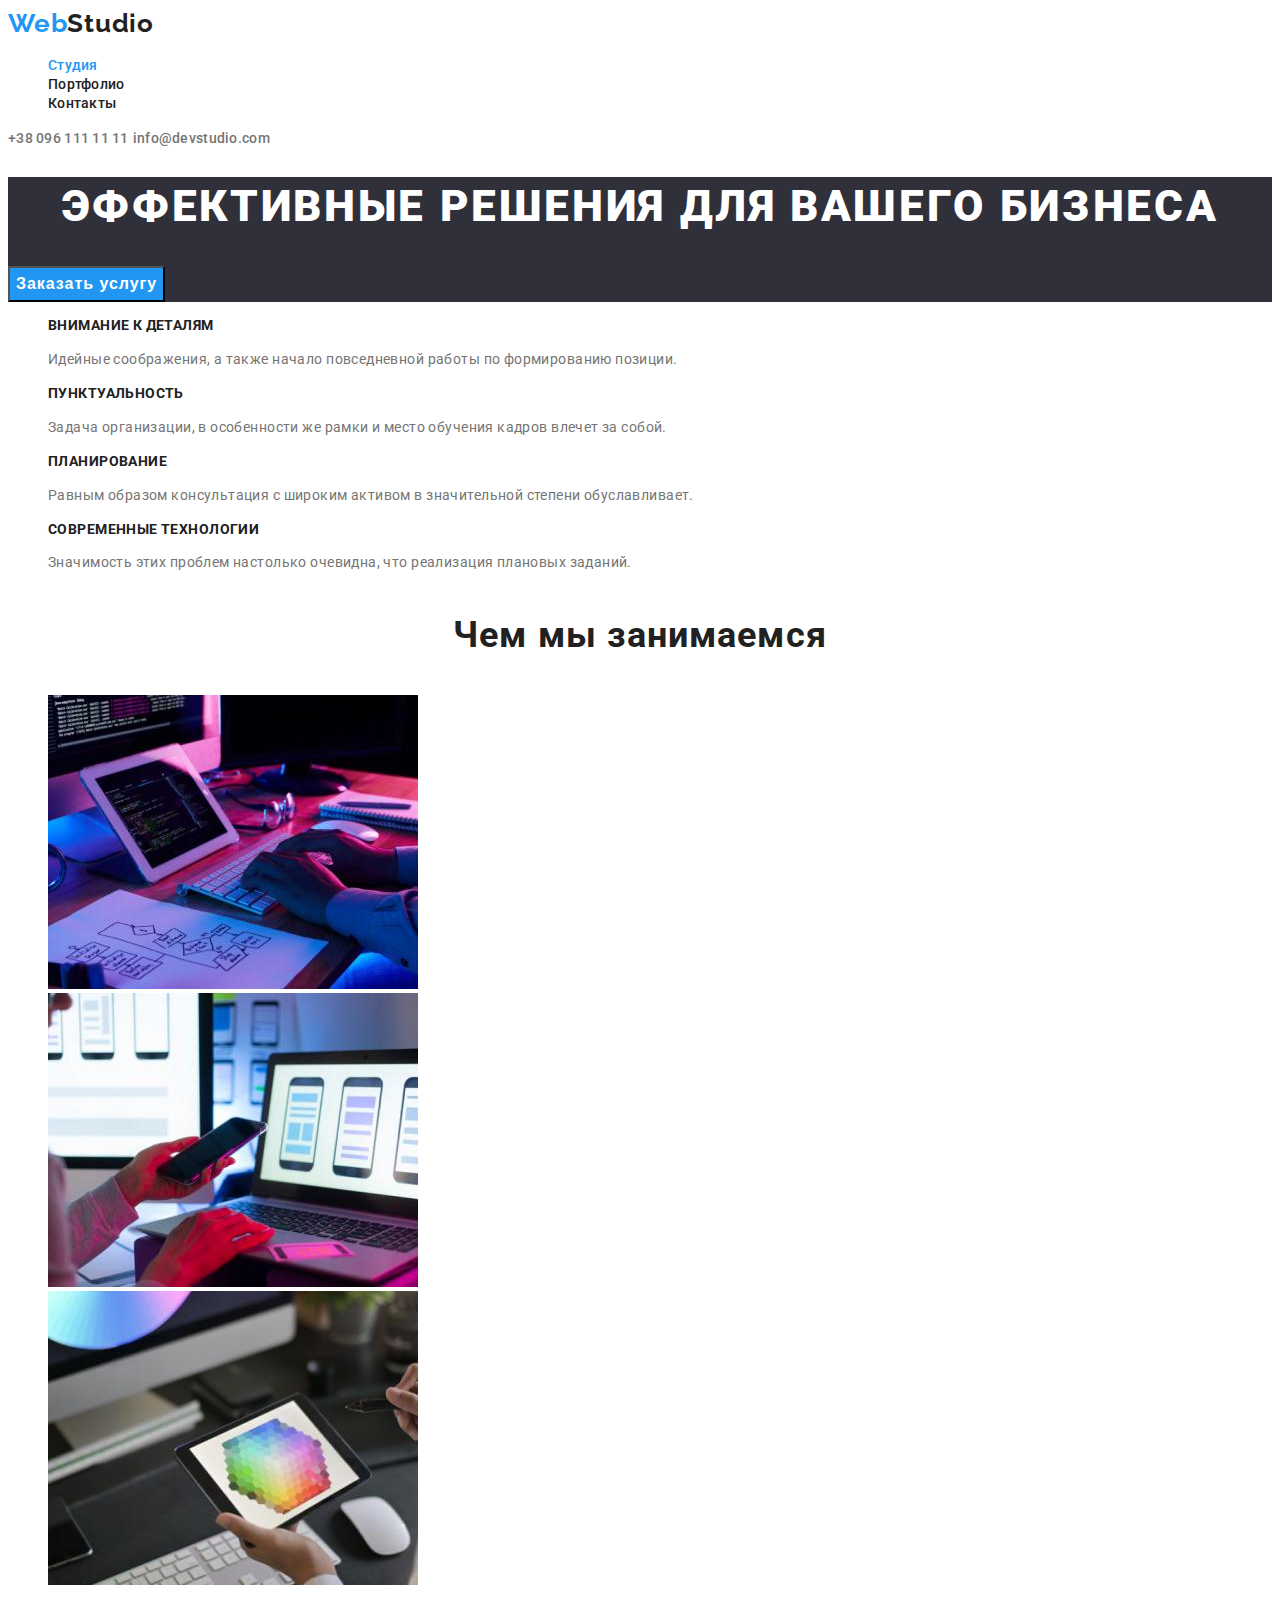
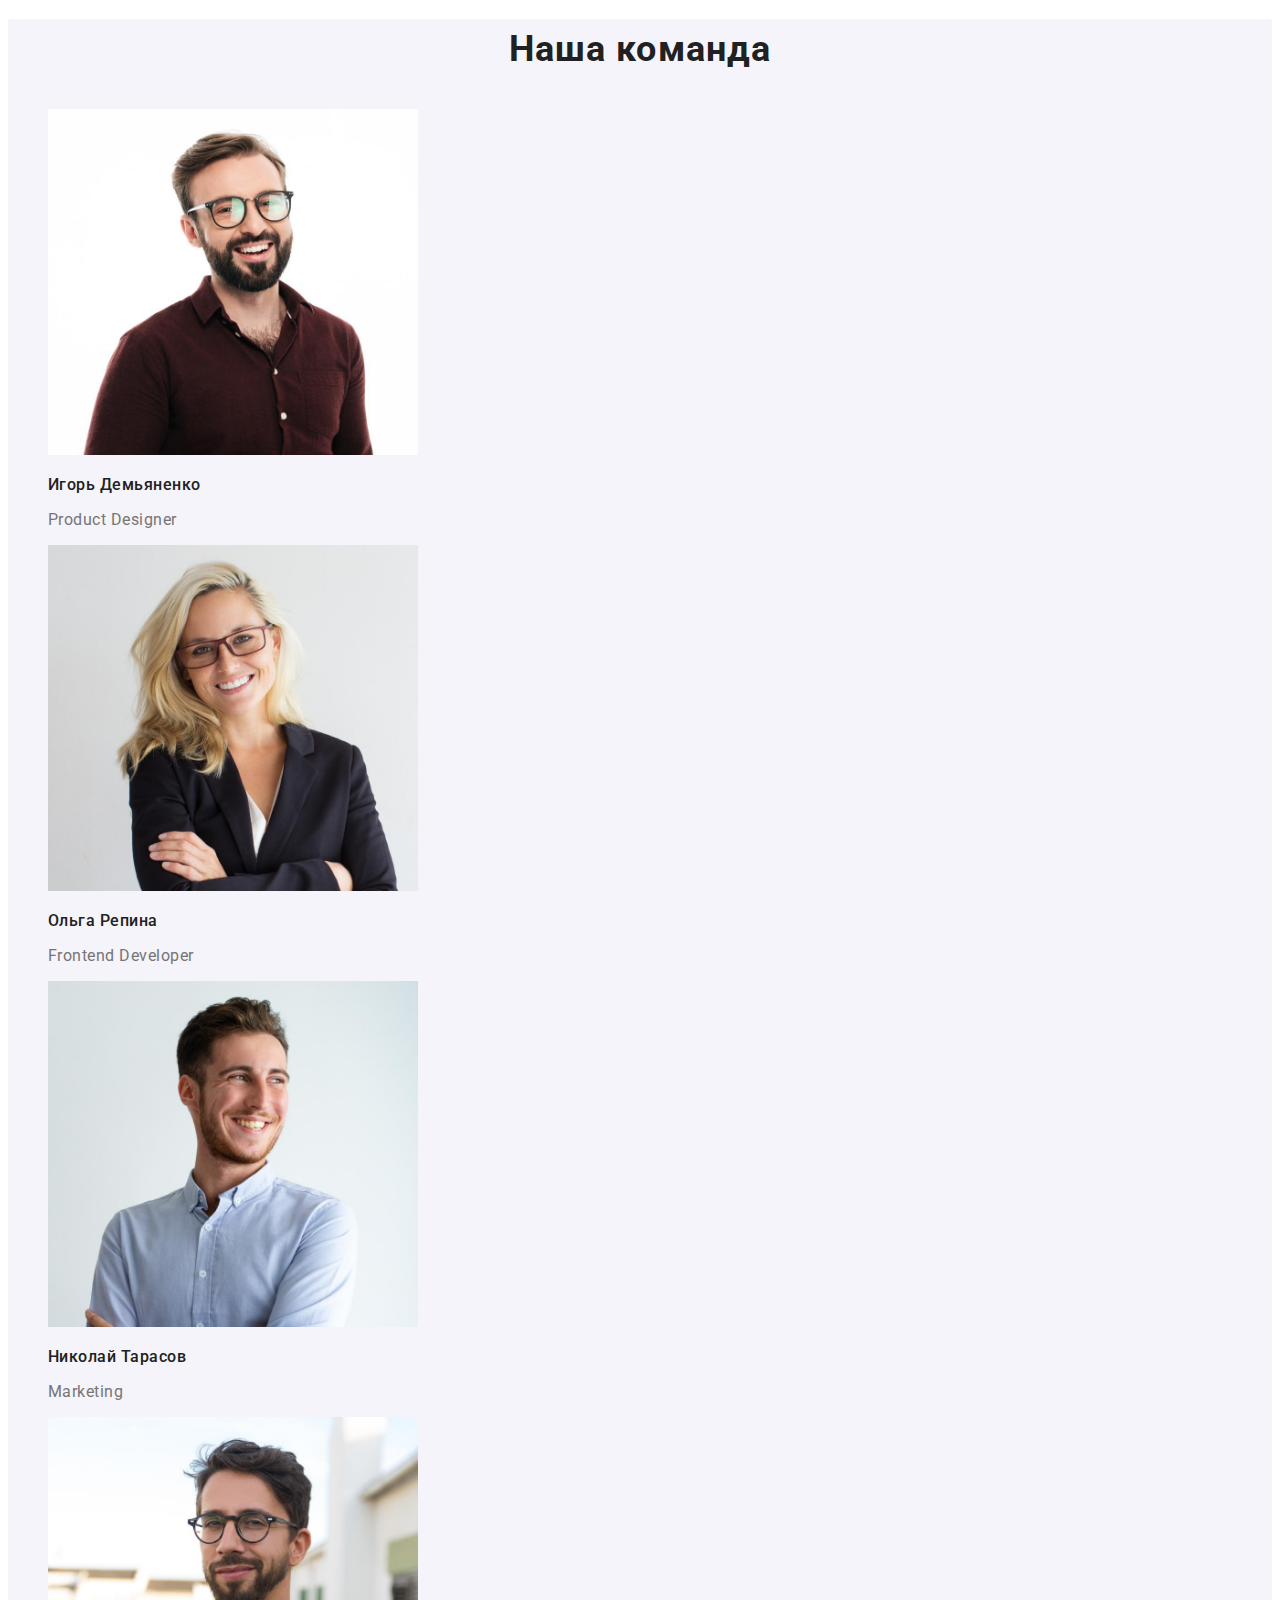
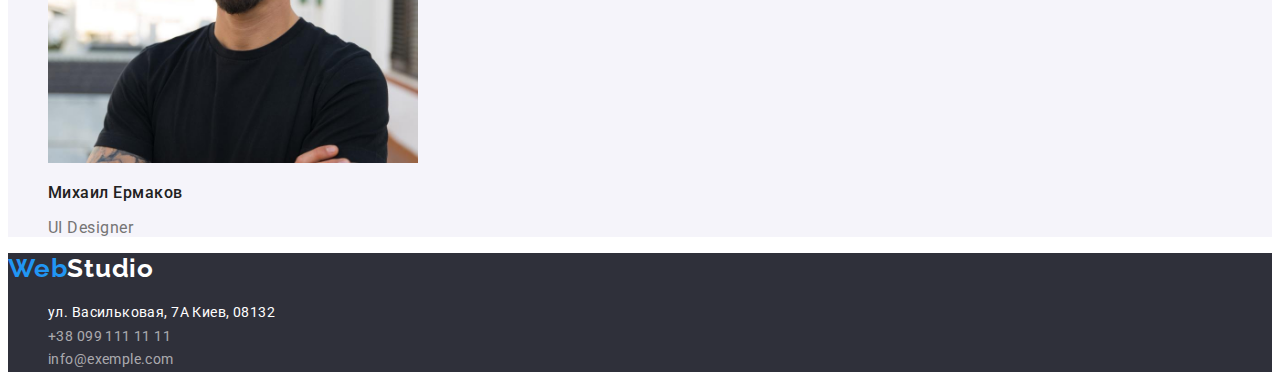
<file: index.html>
<!DOCTYPE html>
<html lang="ru">
  <head>
    <link
      rel="stylesheet"
      href="https://cdnjs.cloudflare.com/ajax/libs/modern-normalize/1.1.0/modern-normalize.min.css"
      integrity="sha512-wpPYUAdjBVSE4KJnH1VR1HeZfpl1ub8YT/NKx4PuQ5NmX2tKuGu6U/JRp5y+Y8XG2tV+wKQpNHVUX03MfMFn9Q=="
      crossorigin="anonymous"
      referrerpolicy="no-referrer"
    />
    <meta charset="UTF-8" />
    <meta http-equiv="X-UA-Compatible" content="IE=edge" />
    <meta name="viewport" content="width=device-width, initial-scale=1.0" />
    <link rel="preconnect" href="https://fonts.googleapis.com" />
    <link rel="preconnect" href="https://fonts.gstatic.com" crossorigin />
    <link
      href="https://fonts.googleapis.com/css2?family=Raleway:wght@700&family=Roboto:wght@400;500;700;900&display=swap"
      rel="stylesheet"
    />
    <link rel="stylesheet" href="./css/styles.css" />
    <title>ВебСтудия</title>
  </head>

  <body>
    <header class="header">
      <nav class="header-nav">
        <a lang="en" href="" class="logo link">Web<span class="header-accent">Studio</span></a>
        <ul class="header-list list">
          <li class="header-item">
            <a href="" class="header-link current link">Студия</a>
          </li>
          <li class="header-item">
            <a href="./portfolio.html" class="header-link link">Портфолио</a>
          </li>
          <li class="header-item">
            <a href="" class="header-link link">Контакты</a>
          </li>
        </ul>
      </nav>
      <div class="header-contacts">
        <a href="tel:+380961111111" class="header-contacts-link link">+38 096 111 11 11</a>
        <a href="mailto:info@devstudio.com" class="header-contacts-link link">info@devstudio.com</a>
      </div>
    </header>

    <main>
      <section class="hero">
        <h1 class="hero-title">Эффективные решения для вашего бизнеса</h1>
        <button class="hero-button" type="button">Заказать услугу</button>
      </section>
      <section class="offer">
        <ul class="offer-list list">
          <li class="offer-item">
            <h3 class="offer-title">Внимание к деталям</h3>
            <p class="offer-text">
              Идейные соображения, а также начало повседневной работы по формированию позиции.
            </p>
          </li>
          <li class="offer-item">
            <h3 class="offer-title">Пунктуальность</h3>
            <p class="offer-text">
              Задача организации, в особенности же рамки и место обучения кадров влечет за собой.
            </p>
          </li>
          <li class="offer-item">
            <h3 class="offer-title">Планирование</h3>
            <p class="offer-text">
              Равным образом консультация с широким активом в значительной степени обуславливает.
            </p>
          </li>
          <li class="offer-item">
            <h3 class="offer-title">Современные технологии</h3>
            <p class="offer-text">
              Значимость этих проблем настолько очевидна, что реализация плановых заданий.
            </p>
          </li>
        </ul>
      </section>
      <section class="about">
        <h2 class="about-title">Чем мы занимаемся</h2>
        <ul class="about-list list">
          <li class="about-item">
            <img
              src="./images/programmer-working-img1.jpg"
              width="370"
              height="294"
              alt="Програмист"
            />
          </li>
          <li class="about-item">
            <img
              src="./images/web-ui-designer-img2.jpg"
              width="370"
              height="294"
              alt="Веб дизайнер"
            />
          </li>
          <li class="about-item">
            <img src="./images/creative-artist-img3.jpg" width="370" height="294" alt="Художник" />
          </li>
        </ul>
      </section>
      <section class="team">
        <h2 class="team-title">Наша команда</h2>
        <ul class="team-list list">
          <li class="team-item">
            <img
              src="./images/team-card-img1.jpg"
              alt="Дизайнер продукта"
              width="370"
              height="346"
            />
            <h3 class="team-member">Игорь Демьяненко</h3>
            <p class="team-text" lang="en">Product Designer</p>
          </li>
          <li class="team-item">
            <img src="./images/team-card-img2.jpg" alt="Разработчик" width="370" height="346" />
            <h3 class="team-member">Ольга Репина</h3>
            <p class="team-text" lang="en">Frontend Developer</p>
          </li>
          <li class="team-item">
            <img src="./images/team-card-img3.jpg" alt="Маркетолог" width="370" height="346" />
            <h3 class="team-member">Николай Тарасов</h3>
            <p class="team-text" lang="en">Marketing</p>
          </li>
          <li class="team-item">
            <img
              src="./images/team-card-img4.jpg"
              alt="Дизайнер интерфейса"
              width="370"
              height="346"
            />
            <h3 class="team-member">Михаил Ермаков</h3>
            <p class="team-text" lang="en">UI Designer</p>
          </li>
        </ul>
      </section>
    </main>

    <footer class="footer">
      <a lang="en" href="" class="logo link">Web<span class="footer-accent">Studio</span></a>
      <address class="footer-contacts">
        <ul class="footer-list list">
          <li class="footer-item">
            <a href="" class="footer-contacts-link link"> ул. Васильковая, 7А Киев, 08132</a>
          </li>
          <li class="footer-item">
            <a href="tel:+380991111111" class="footer-contacts-link light link"
              >+38 099 111 11 11</a
            >
          </li>
          <li class="footer-item">
            <a href="mailto:info@exemple.com" class="footer-contacts-link light link"
              >info@exemple.com</a
            >
          </li>
        </ul>
      </address>
    </footer>
  </body>
</html>
</file>
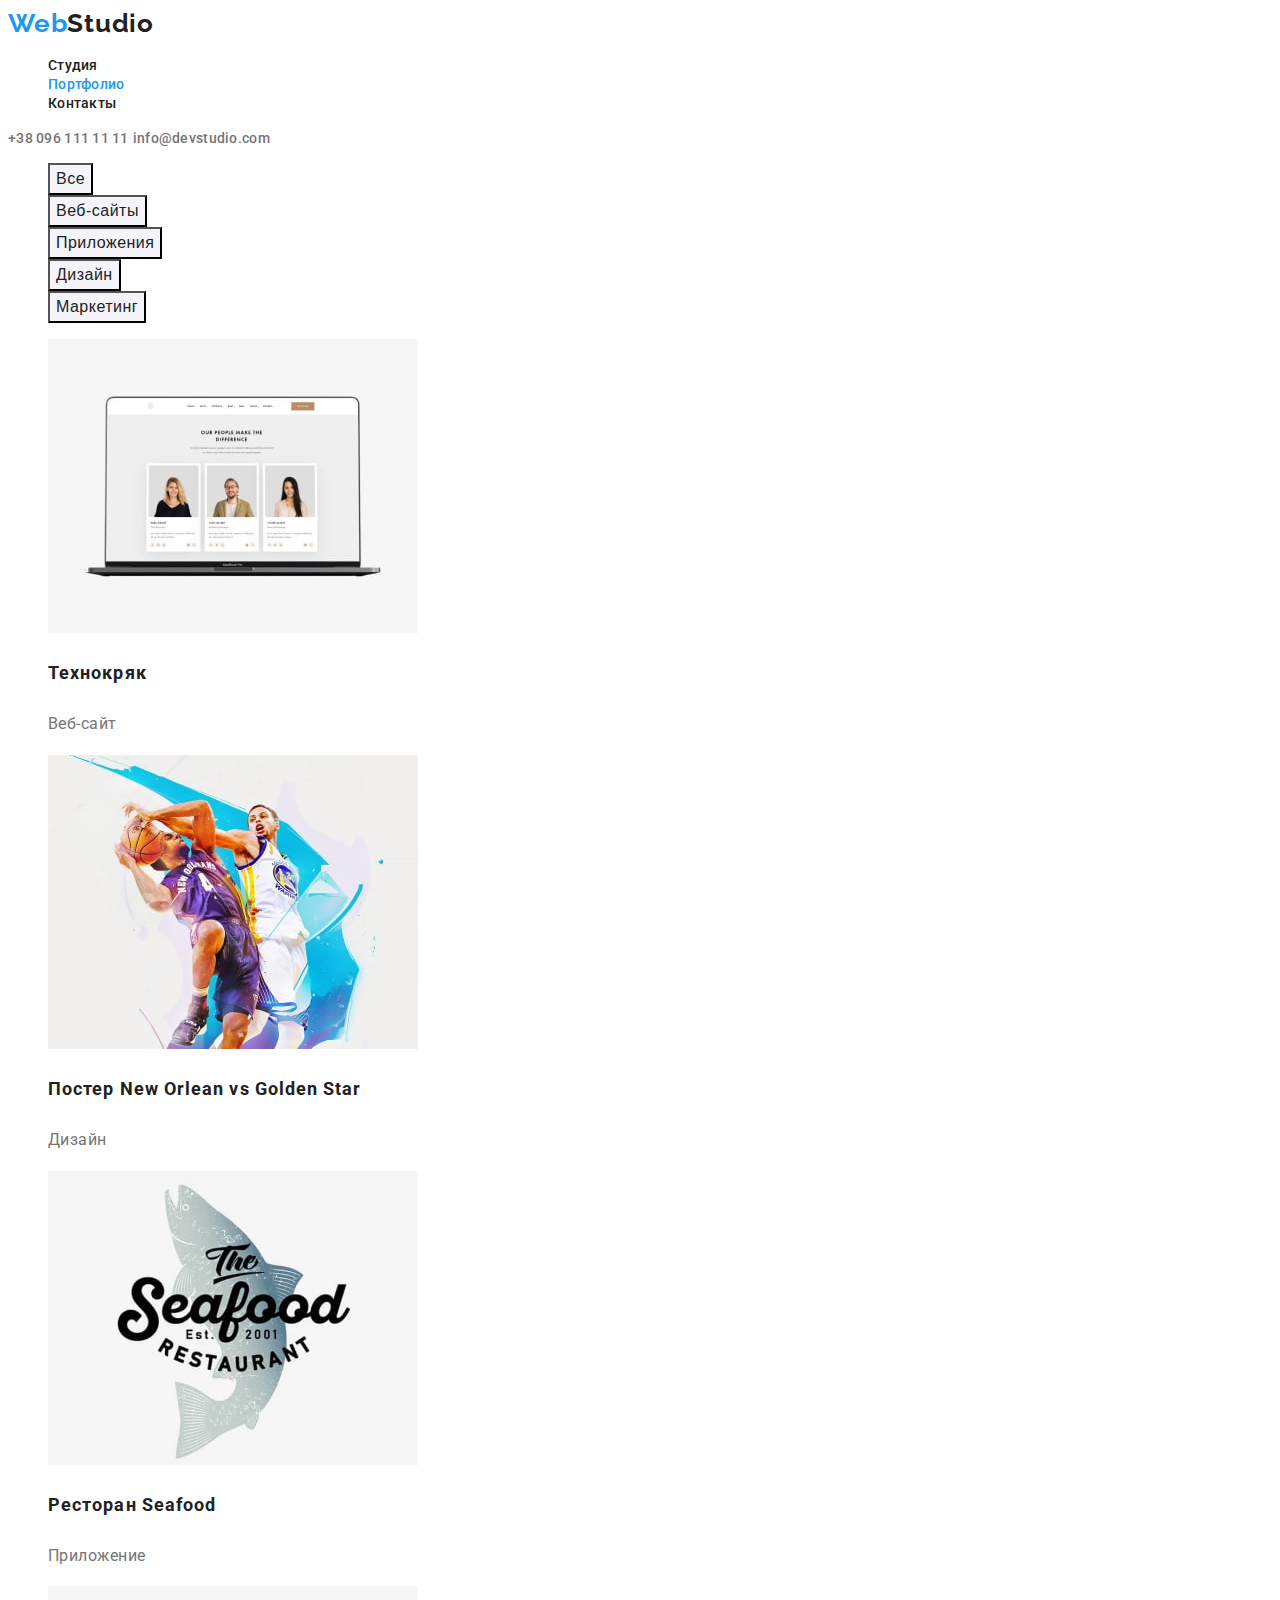
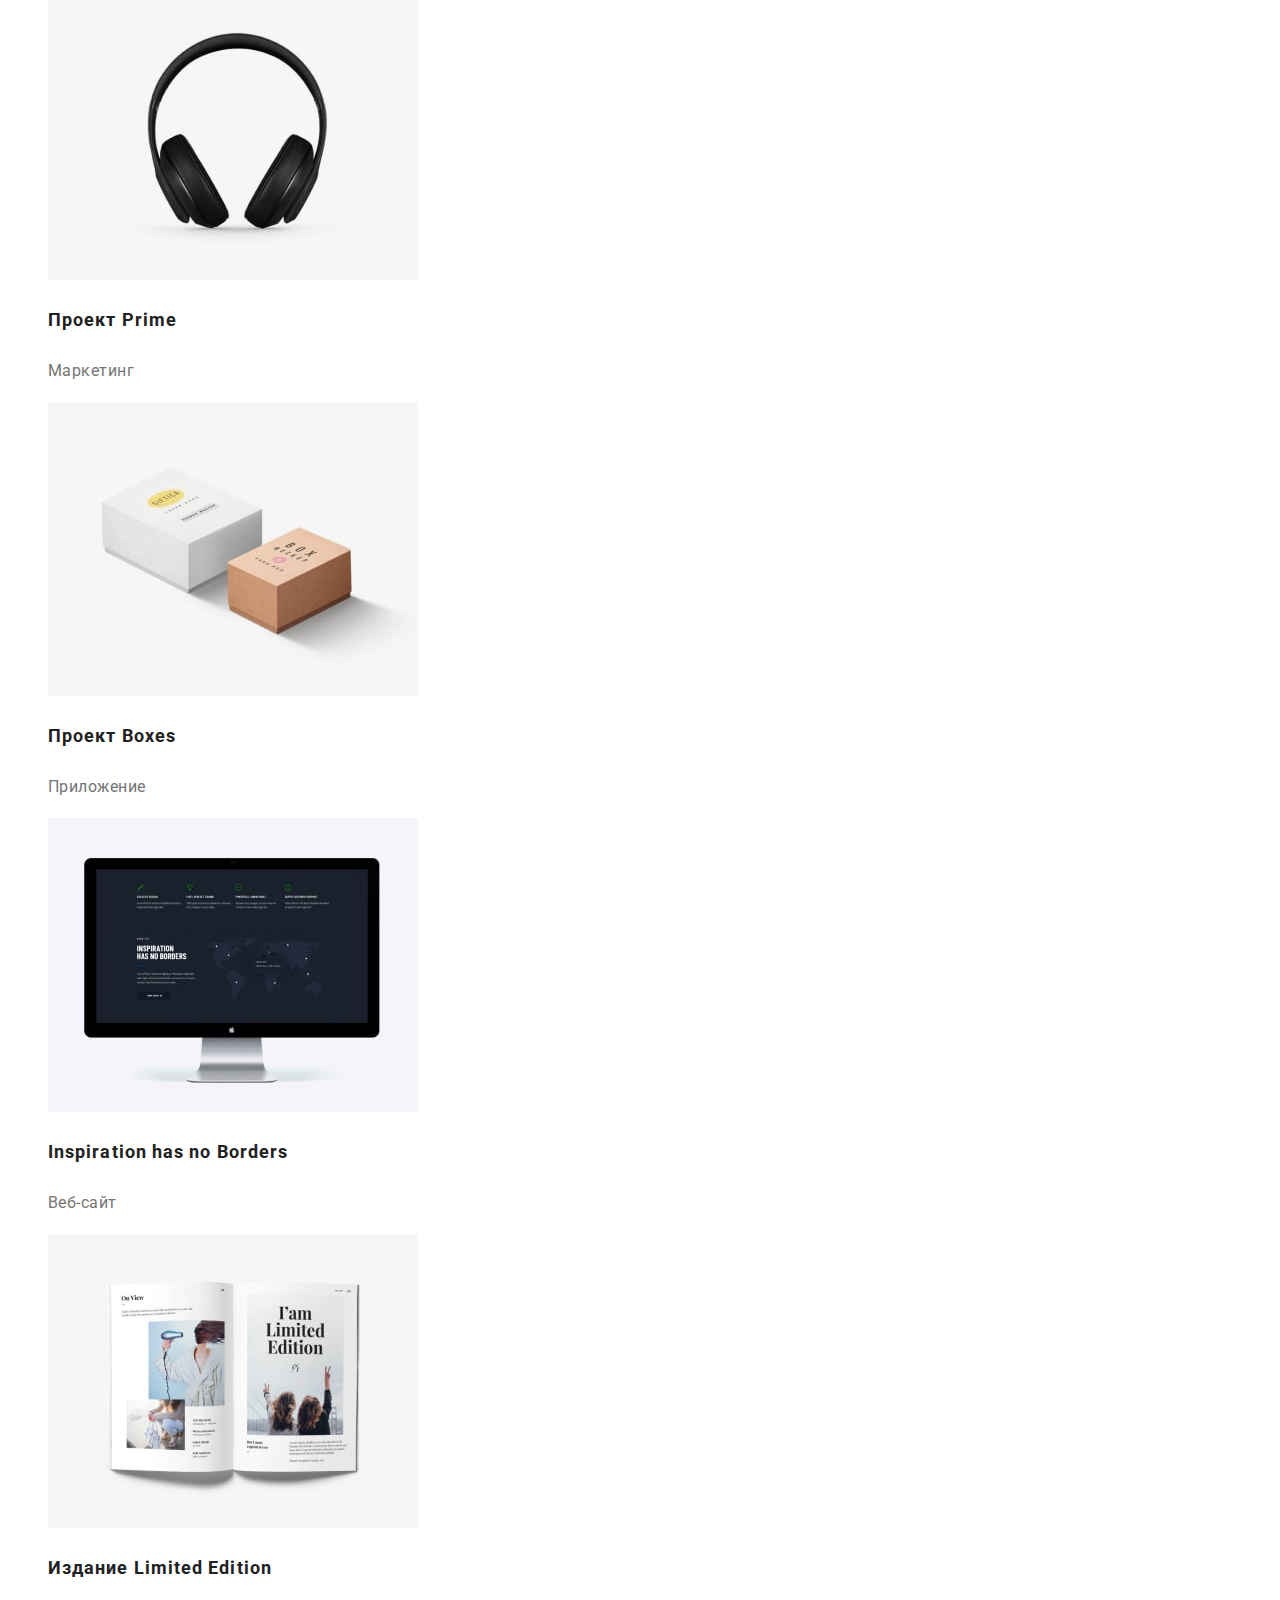
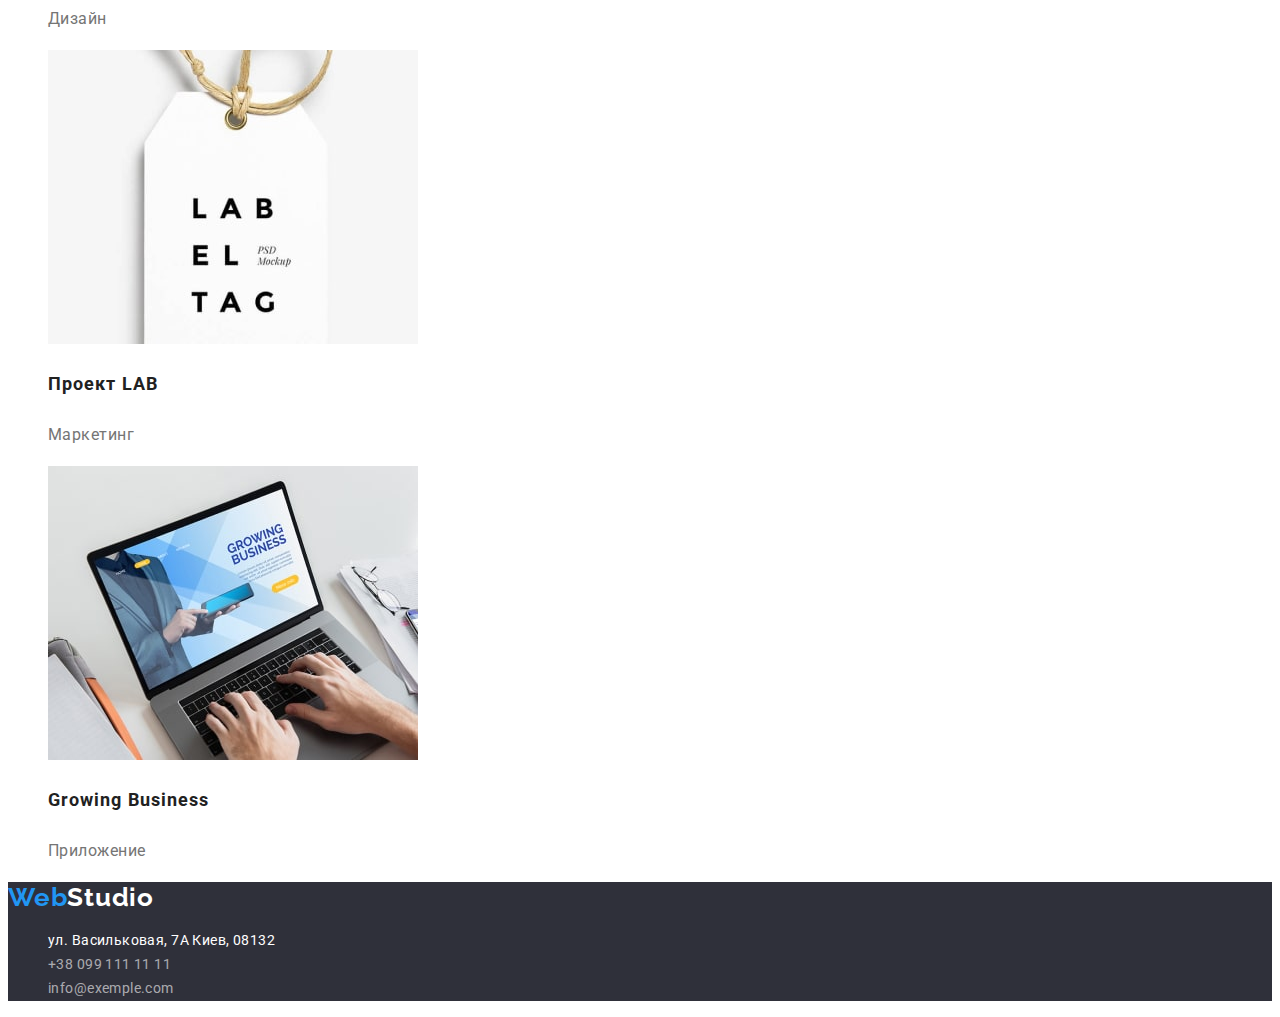
<file: portfolio.html>
<!DOCTYPE html>
<html lang="ru">
  <head>
    <link
      rel="stylesheet"
      href="https://cdnjs.cloudflare.com/ajax/libs/modern-normalize/1.1.0/modern-normalize.min.css"
      integrity="sha512-wpPYUAdjBVSE4KJnH1VR1HeZfpl1ub8YT/NKx4PuQ5NmX2tKuGu6U/JRp5y+Y8XG2tV+wKQpNHVUX03MfMFn9Q=="
      crossorigin="anonymous"
      referrerpolicy="no-referrer"
    />
    <meta charset="UTF-8" />
    <meta http-equiv="X-UA-Compatible" content="IE=edge" />
    <meta name="viewport" content="width=device-width, initial-scale=1.0" />
    <link rel="preconnect" href="https://fonts.googleapis.com" />
    <link rel="preconnect" href="https://fonts.gstatic.com" crossorigin />
    <link
      href="https://fonts.googleapis.com/css2?family=Raleway:wght@700&family=Roboto:wght@400;500;700;900&display=swap"
      rel="stylesheet"
    />
    <link rel="stylesheet" href="./css/styles.css" />
    <title>Студия</title>
  </head>

  <body>
    <header class="header">
      <nav class="header-nav">
        <a lang="en" href="" class="logo link">Web<span class="header-accent">Studio</span></a>
        <ul class="header-list list">
          <li class="header-item">
            <a href="./index.html" class="header-link link">Студия</a>
          </li>
          <li class="header-item">
            <a href="" class="header-link current link">Портфолио</a>
          </li>
          <li class="header-item">
            <a href="" class="header-link link">Контакты</a>
          </li>
        </ul>
      </nav>
      <div class="header-contacts">
        <a href="tel:+380961111111" class="header-contacts-link link">+38 096 111 11 11</a>
        <a href="mailto:info@devstudio.com" class="header-contacts-link link">info@devstudio.com</a>
      </div>
    </header>

    <main>
      <section class="portfolio">
        <ul class="filter-list list">
          <li class="filter-item"><button class="button" type="button">Все</button></li>
          <li class="filter-item"><button class="button" type="button">Веб-сайты</button></li>
          <li class="filter-item"><button class="button" type="button">Приложения</button></li>
          <li class="filter-item"><button class="button" type="button">Дизайн</button></li>
          <li class="filter-item"><button class="button" type="button">Маркетинг</button></li>
        </ul>
        <ul class="examples-list list">
          <li class="examples-item">
            <img src="./images/technocrack.jpg" width="370" height="294" alt="Технокряк" />
            <h3 class="examples-title">Технокряк</h3>
            <p class="examples-text">Веб-сайт</p>
          </li>
          <li class="examples-item">
            <img src="./images/poster.jpg" width="370" height="294" alt="Постер" />
            <h3 class="examples-title">Постер <span lang="en">New Orlean vs Golden Star</span></h3>
            <p class="examples-text">Дизайн</p>
          </li>
          <li class="examples-item">
            <img src="./images/seafood.jpg" width="370" height="294" alt="Ресторан" />
            <h3 class="examples-title">Ресторан <span lang="en">Seafood</span></h3>
            <p class="examples-text">Приложение</p>
          </li>
          <li class="examples-item">
            <img src="./images/prime.jpg" width="370" height="294" alt="Прайм" />
            <h3 class="examples-title">Проект <span lang="en">Prime</span></h3>
            <p class="examples-text">Маркетинг</p>
          </li>
          <li class="examples-item">
            <img src="./images/boxes.jpg" width="370" height="294" alt="Коробочки" />
            <h3 class="examples-title">Проект <span lang="en">Boxes</span></h3>
            <p class="examples-text">Приложение</p>
          </li>
          <li class="examples-item">
            <img src="./images/inspiration.jpg" width="370" height="294" alt="Вдохновение" />
            <h3 class="examples-title" lang="en">Inspiration has no Borders</h3>
            <p class="examples-text">Веб-сайт</p>
          </li>
          <li class="examples-item">
            <img src="./images/limited.jpg" width="370" height="294" alt="Издание" />
            <h3 class="examples-title">Издание <span lang="en">Limited Edition</span></h3>
            <p class="examples-text">Дизайн</p>
          </li>
          <li class="examples-item">
            <img src="./images/lab.jpg" width="370" height="294" alt="ЛАБ" />
            <h3 class="examples-title">Проект <span lang="en">LAB</span></h3>
            <p class="examples-text">Маркетинг</p>
          </li>
          <li class="examples-item">
            <img src="./images/growing.jpg" width="370" height="294" alt="Бизнес>" />
            <h3 class="examples-title" lang="en">Growing Business</h3>
            <p class="examples-text">Приложение</p>
          </li>
        </ul>
      </section>
    </main>

    <footer class="footer">
      <a lang="en" href="" class="logo link">Web<span class="footer-accent">Studio</span></a>
      <address class="footer-contacts">
        <ul class="footer-list list">
          <li class="footer-item">
            <a href="" class="footer-contacts-link link"> ул. Васильковая, 7А Киев, 08132</a>
          </li>
          <li class="footer-item">
            <a href="tel:+380991111111" class="footer-contacts-link light link"
              >+38 099 111 11 11</a
            >
          </li>
          <li class="footer-item">
            <a href="mailto:info@exemple.com" class="footer-contacts-link light link"
              >info@exemple.com</a
            >
          </li>
        </ul>
      </address>
    </footer>
  </body>
</html>
</file>
<file: css/styles.css>
:root {
  --main-title-color: #ffffff;
  --secondary-title-color: #212121;
  --main-text-color: #757575;
  --secondary-text-color: #ffffff;
  --accent-color: #2196f3;
}

body {
  font-family: 'Roboto', sans-serif;
  color: #212121;
}

.list {
  list-style: none;
}

.link {
  text-decoration: none;
}

/* ---------HEADER---------- */

.header {
  background-color: #ffffff;
}

.logo {
  font-family: Raleway;
  font-weight: 700;
  font-size: 26px;
  line-height: 1.2;
  letter-spacing: 0.03em;
  color: #2196f3;
}

.header-accent {
  color: #212121;
}

.header-link {
  font-weight: 500;
  font-size: 14px;
  line-height: 1.14;
  letter-spacing: 0.02em;
  color: #212121;
}

.header-link:hover,
.header-link:focus {
  color: var(--accent-color);
}

.header-contacts-link {
  font-weight: 500;
  font-size: 14px;
  line-height: 1.14;
  letter-spacing: 0.02em;
  color: var(--main-text-color);
}

.header-contacts-link:hover,
.header-contacts-link:focus {
  color: var(--accent-color);
}

.current {
  color: var(--accent-color);
}

/* ----------HERO----------- */

.hero {
  background-color: #2f303a;
}

.hero-title {
  font-weight: 900;
  font-size: 44px;
  line-height: 1.36;
  text-align: center;
  letter-spacing: 0.06em;
  text-transform: uppercase;
  color: var(--main-title-color);
}
.hero-button {
  background-color: #2196f3;
  font-weight: 700;
  font-size: 16px;
  line-height: 1.87;
  letter-spacing: 0.06em;
  color: #ffffff;
  cursor: pointer;
}

/* ----------OFFER----------- */

.offer-title {
  font-weight: 700;
  font-size: 14px;
  line-height: 1.14;
  letter-spacing: 0.03em;
  text-transform: uppercase;
  color: var(--secondary-title-color);
}

.offer-text {
  font-size: 14px;
  line-height: 1.71;
  letter-spacing: 0.03em;
  color: var(--main-text-color);
}

/* --------ABOUT------------ */

.about-title {
  font-weight: 700;
  font-size: 36px;
  line-height: 1.67;
  text-align: center;
  letter-spacing: 0.03em;
  color: var(--secondary-title-color);
}

/* ---------TEAM----------- */

.team {
  background-color: #f5f4fa;
}

.team-title {
  font-weight: 700;
  font-size: 36px;
  line-height: 1.67;
  text-align: center;
  letter-spacing: 0.03em;
  color: var(--secondary-title-color);
}

.team-member {
  font-weight: 500;
  font-size: 16px;
  line-height: 1.19;
  letter-spacing: 0.03em;
  color: var(--secondary-title-color);
}
.team-text {
  font-size: 16px;
  line-height: 1.19;
  letter-spacing: 0.03em;
  color: var(--main-text-color);
}

/* ---------FOOTER---------- */

.footer {
  background-color: #2f303a;
}

.footer-contacts-link {
  font-style: normal;
  font-size: 14px;
  line-height: 1.71;
  letter-spacing: 0.03em;
  color: var(--secondary-text-color);
}
.light {
  color: rgba(255, 255, 255, 0.6);
}

.footer-contacts-link:hover,
.footer-contacts-link:focus {
  color: var(--accent-color);
}
.footer-accent {
  color: #ffffff;
}

/* ---------PORTFOLIO-------- */

/* ---------FILTER----------- */

.button {
  color: #212121;
  background-color: #f5f4fa;

  font-weight: 500;
  font-size: 16px;
  line-height: 1.62;
  letter-spacing: 0.03em;
  text-decoration: none;
  cursor: pointer;
}

.button:hover,
.button:focus {
  background-color: var(--accent-color);
  color: var(--secondary-text-color);
}

/* ---------EXAMPLES----------- */

.examples-title {
  font-weight: 700;
  font-size: 18px;
  line-height: 2;
  letter-spacing: 0.06em;
  color: var(--secondary-title-color);
}

.examples-text {
  font-size: 16px;
  line-height: 1.87;
  letter-spacing: 0.03em;
  color: var(--main-text-color);
}
</file>
